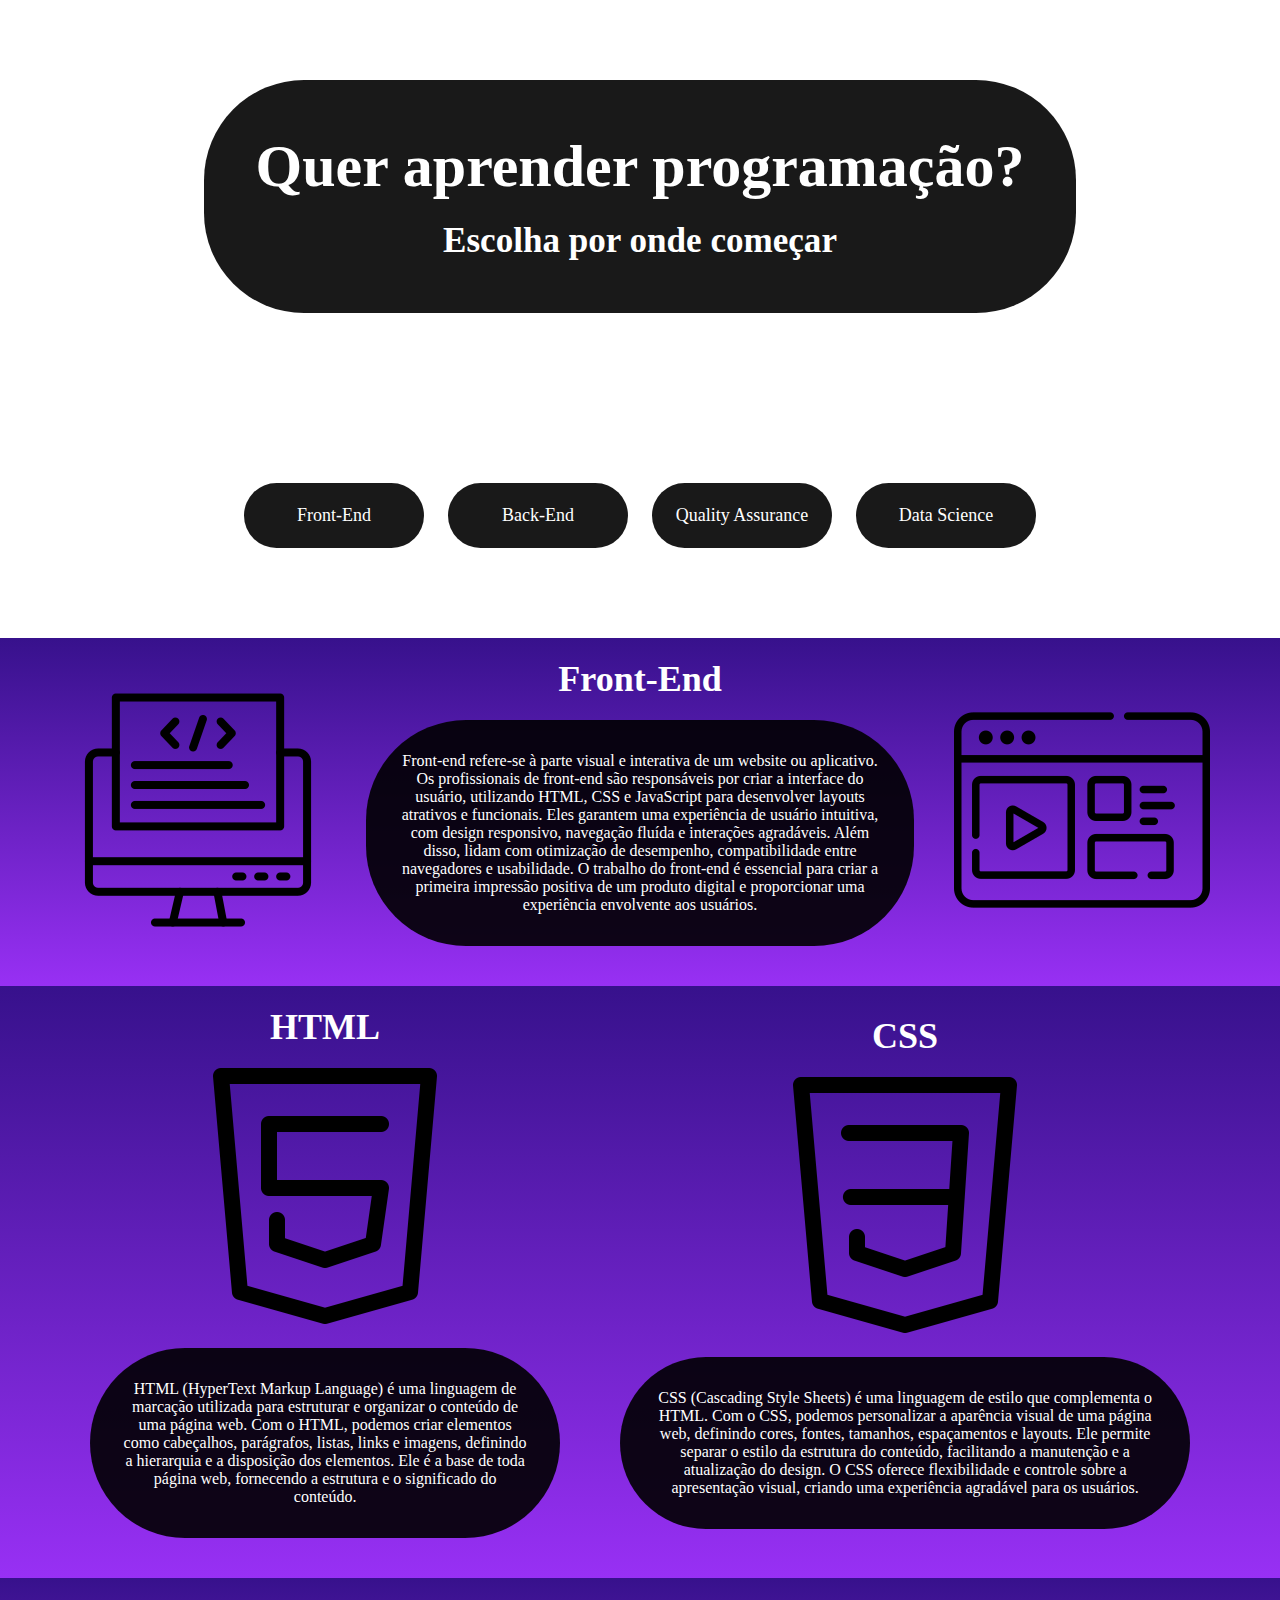
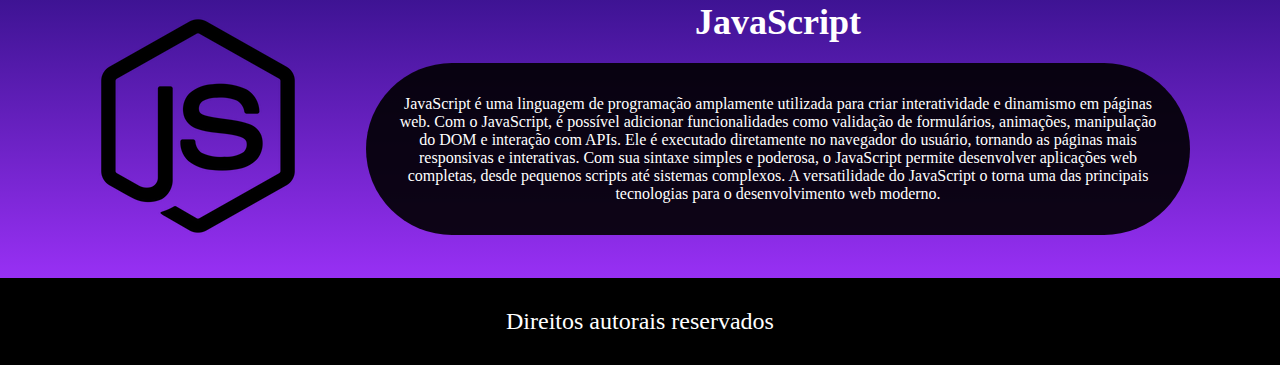
<file: index.html>
<!DOCTYPE html>
<html lang="pt-BR">
<head>
    <meta charset="UTF-8">
    <meta http-equiv="X-UA-Compatible" content="IE=edge">
    <meta name="viewport" content="width=device-width, initial-scale=1.0">
    <link rel="stylesheet" href="css/mobile.css">
    <link rel="stylesheet" href="css/global.css">
    <link rel="stylesheet" href="css/header.css">
    <link rel="stylesheet" href="css/main.css">
    <link rel="stylesheet" href="css/footer.css">
    <link rel="icon" href="img/index/front-end.png" type="image/png">
    <title>Front-End</title>
</head>

<body>
    <header>
        <div class="container-logo">
            <div class="container-title">
                <h1>Quer aprender programação? </h1>
                <h3>Escolha por onde começar</h3>
            </div>

            <div class="container-menu">
                <nav>
                    <ul>
                        <li><a href="./index.html">Front-End</a></li>
                        <li><a href="./pagina02.html">Back-End</a></li>
                        <li><a href="./pagina03.html">Quality Assurance</a></li>
                        <li><a href="./pagina04.html">Data Science</a></li>
                    </ul>
                </nav>
            </div>
        </div>
    </header>

    <main>
        <section>
            <!-- 3 colunas -->
            <div class="container-primeira-section">
                <div>
                    <img src="img/index/front-end.png" alt="">
                </div>
    
                <div>
                    <h1>Front-End</h1>
                    <p>Front-end refere-se à parte visual e interativa de um website ou aplicativo. Os profissionais de front-end são responsáveis por criar a interface do usuário, utilizando HTML, CSS e JavaScript para desenvolver layouts atrativos e funcionais. Eles garantem uma experiência de usuário intuitiva, com design responsivo, navegação fluída e interações agradáveis. Além disso, lidam com otimização de desempenho, compatibilidade entre navegadores e usabilidade. O trabalho do front-end é essencial para criar a primeira impressão positiva de um produto digital e proporcionar uma experiência envolvente aos usuários.</p>
                </div>
    
                <div>
                    <img src="img/index/front-end-2.png" alt="">
                </div>
            </div>
        </section>

        <section>
            <!-- 2 colunas -->
            <div class="container-segunda-section">
                <div>
                    <h1>HTML</h1>
                    <img src="img/index/html5.png" alt="">
                    <p>HTML (HyperText Markup Language) é uma linguagem de marcação utilizada para estruturar e organizar o conteúdo de uma página web. Com o HTML, podemos criar elementos como cabeçalhos, parágrafos, listas, links e imagens, definindo a hierarquia e a disposição dos elementos. Ele é a base de toda página web, fornecendo a estrutura e o significado do conteúdo.</p>
                </div>
    
                <div>
                    <h1>CSS</h1>
                    <img src="img/index/css3.png" alt="">
                    <p>CSS (Cascading Style Sheets) é uma linguagem de estilo que complementa o HTML. Com o CSS, podemos personalizar a aparência visual de uma página web, definindo cores, fontes, tamanhos, espaçamentos e layouts. Ele permite separar o estilo da estrutura do conteúdo, facilitando a manutenção e a atualização do design. O CSS oferece flexibilidade e controle sobre a apresentação visual, criando uma experiência agradável para os usuários.</p>
                </div>
            </div>
        </section>

        <section>
            <!-- 2 colunas -->
            <div class="container-terceira-section">
                <div>
                    <img src="img/index/java-script.png" alt="">
                </div>
    
                <div>
                    <h1>JavaScript</h1>
                    <p>JavaScript é uma linguagem de programação amplamente utilizada para criar interatividade e dinamismo em páginas web. Com o JavaScript, é possível adicionar funcionalidades como validação de formulários, animações, manipulação do DOM e interação com APIs. Ele é executado diretamente no navegador do usuário, tornando as páginas mais responsivas e interativas. Com sua sintaxe simples e poderosa, o JavaScript permite desenvolver aplicações web completas, desde pequenos scripts até sistemas complexos. A versatilidade do JavaScript o torna uma das principais tecnologias para o desenvolvimento web moderno.</p>
                </div>
            </div>
        </section>
    </main>

    <footer>
        <div class="container-footer">
            <p>Direitos autorais reservados</p>
        </div>
    </footer>
</body>
</html>
</file>
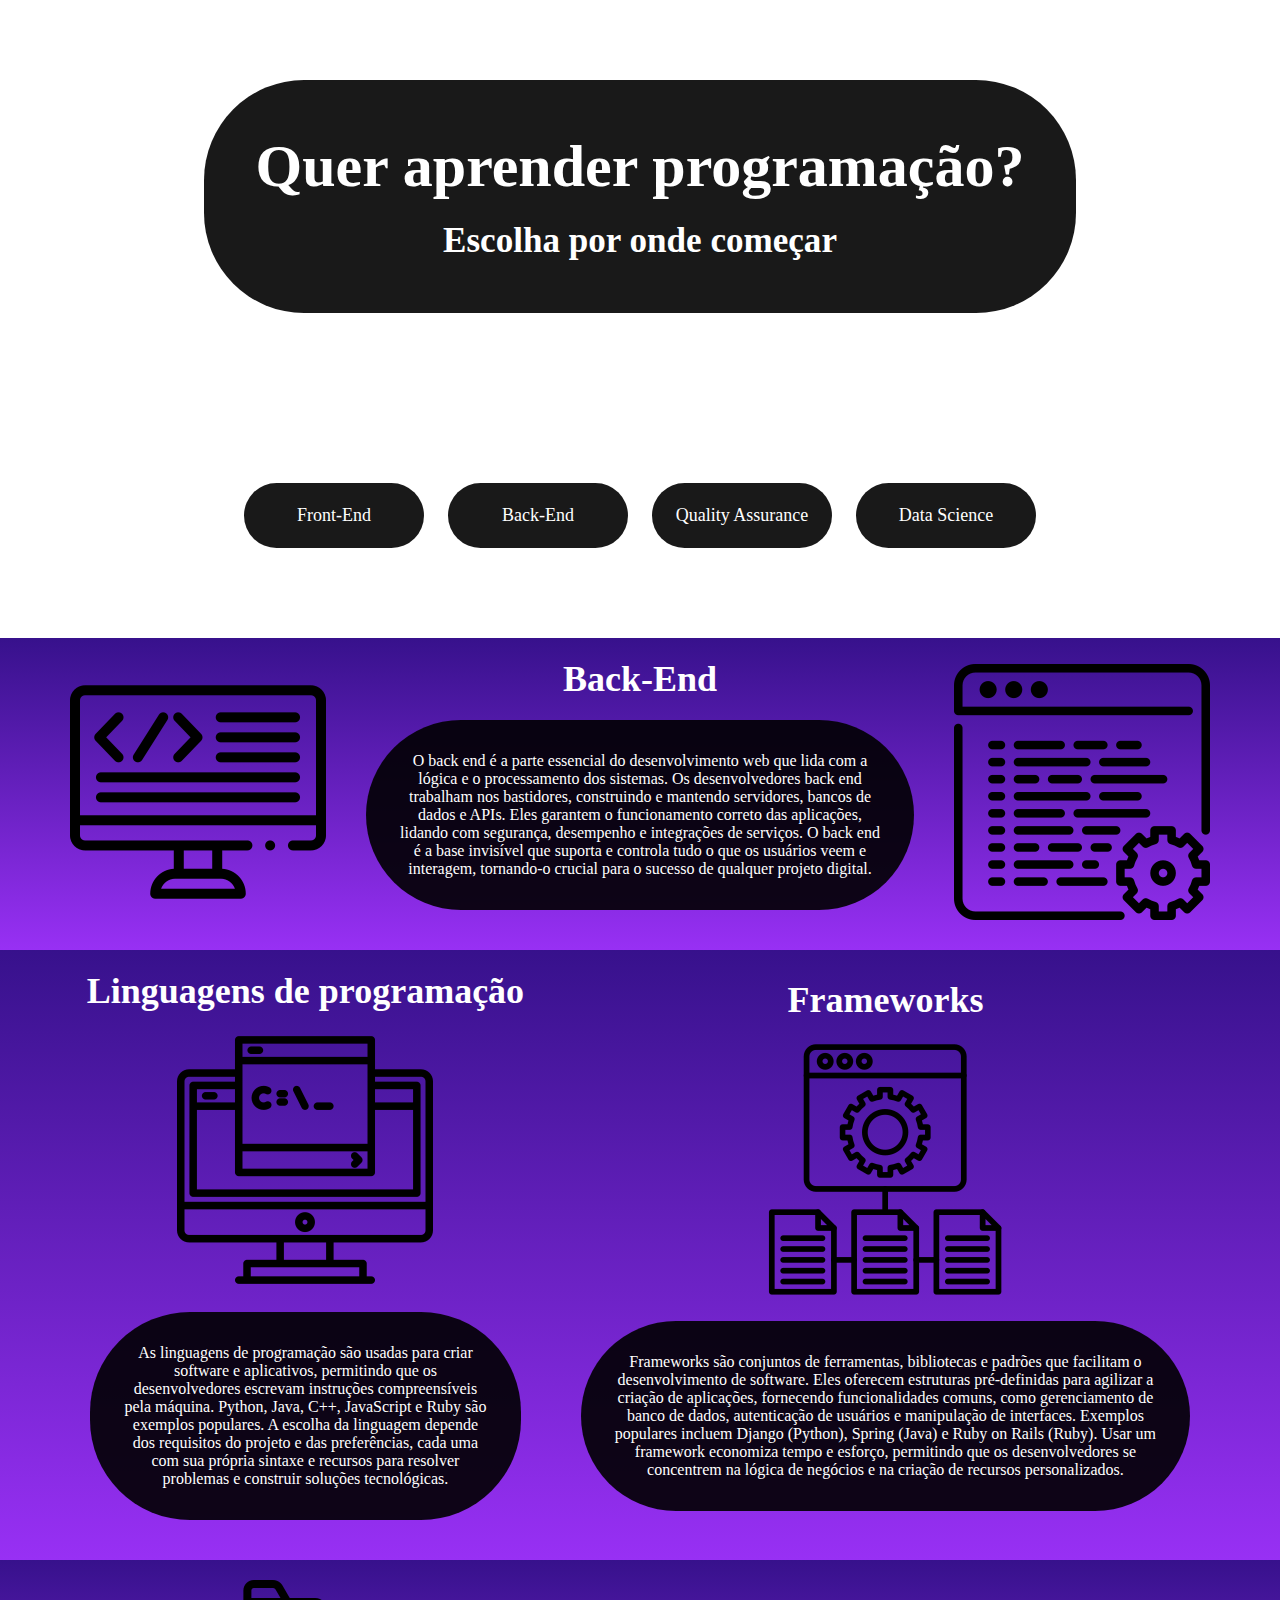
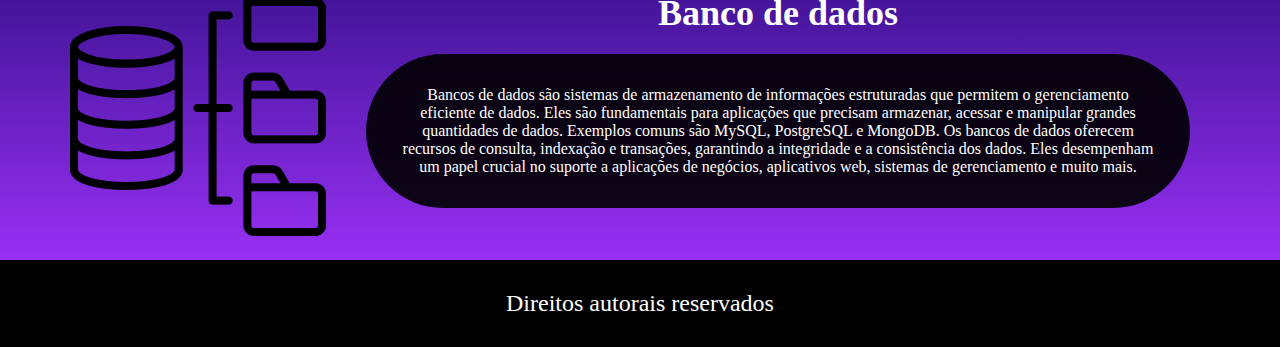
<file: pagina02.html>
<!DOCTYPE html>
<html lang="pt-BR">
<head>
    <meta charset="UTF-8">
    <meta http-equiv="X-UA-Compatible" content="IE=edge">
    <meta name="viewport" content="width=device-width, initial-scale=1.0">
    <link rel="stylesheet" href="css/mobile.css">
    <link rel="stylesheet" href="css/global.css">
    <link rel="stylesheet" href="css/header.css">
    <link rel="stylesheet" href="css/main.css">
    <link rel="stylesheet" href="css/footer.css">
    <link rel="icon" href="img/pagina02/back-end.png" type="image/png">
    <title>Back-End</title>
</head>
<body>
    <header>
        <div class="container-logo">
            <div class="container-title">
                <h1>Quer aprender programação? </h1>
                <h3>Escolha por onde começar</h3>
            </div>

            <div class="container-menu">
                <nav>
                    <ul>
                        <li><a href="./index.html">Front-End</a></li>
                        <li><a href="./pagina02.html">Back-End</a></li>
                        <li><a href="./pagina03.html">Quality Assurance</a></li>
                        <li><a href="./pagina04.html">Data Science</a></li>
                    </ul>
                </nav>
            </div>
        </div>
    </header>

    <main>
        <section>
            <!-- 3 colunas -->
            <div class="container-primeira-section">
                <div>
                    <img src="img/pagina02/back-end.png" alt="">
                </div>
    
                <div>
                    <h1>Back-End</h1>
                    <p>O back end é a parte essencial do desenvolvimento web que lida com a lógica e o processamento dos sistemas. Os desenvolvedores back end trabalham nos bastidores, construindo e mantendo servidores, bancos de dados e APIs. Eles garantem o funcionamento correto das aplicações, lidando com segurança, desempenho e integrações de serviços. O back end é a base invisível que suporta e controla tudo o que os usuários veem e interagem, tornando-o crucial para o sucesso de qualquer projeto digital.</p>
                </div>
    
                <div>
                    <img src="img/pagina02/back-end(2).png" alt="">
                </div>
            </div>
        </section>

        <section>
            <!-- 2 colunas -->
            <div class="container-segunda-section">
                <div>
                    <h1>Linguagens de programação</h1>
                    <img src="img/pagina02/linguagem-de-programacao.png" alt="">
                    <p>As linguagens de programação são usadas para criar software e aplicativos, permitindo que os desenvolvedores escrevam instruções compreensíveis pela máquina. Python, Java, C++, JavaScript e Ruby são exemplos populares. A escolha da linguagem depende dos requisitos do projeto e das preferências, cada uma com sua própria sintaxe e recursos para resolver problemas e construir soluções tecnológicas.</p>
                </div>
    
                <div>
                    <h1>Frameworks </h1>
                    <img src="img/pagina02/framework.png" alt="">
                    <p>Frameworks são conjuntos de ferramentas, bibliotecas e padrões que facilitam o desenvolvimento de software. Eles oferecem estruturas pré-definidas para agilizar a criação de aplicações, fornecendo funcionalidades comuns, como gerenciamento de banco de dados, autenticação de usuários e manipulação de interfaces. Exemplos populares incluem Django (Python), Spring (Java) e Ruby on Rails (Ruby). Usar um framework economiza tempo e esforço, permitindo que os desenvolvedores se concentrem na lógica de negócios e na criação de recursos personalizados.</p>
                </div>
            </div>
        </section>

        <section>
            <!-- 2 colunas -->
            <div class="container-terceira-section">
                <div>
                    <img src="img/pagina02/banco-de-dados.png" alt="">
                </div>
    
                <div>
                    <h1>Banco de dados</h1>
                    <p>Bancos de dados são sistemas de armazenamento de informações estruturadas que permitem o gerenciamento eficiente de dados. Eles são fundamentais para aplicações que precisam armazenar, acessar e manipular grandes quantidades de dados. Exemplos comuns são MySQL, PostgreSQL e MongoDB. Os bancos de dados oferecem recursos de consulta, indexação e transações, garantindo a integridade e a consistência dos dados. Eles desempenham um papel crucial no suporte a aplicações de negócios, aplicativos web, sistemas de gerenciamento e muito mais.</p>
                </div>
            </div>
        </section>
    </main>

    <footer>
        <div class="container-footer">
            <p>Direitos autorais reservados</p>
        </div>
    </footer>
</body>
</html>
</file>
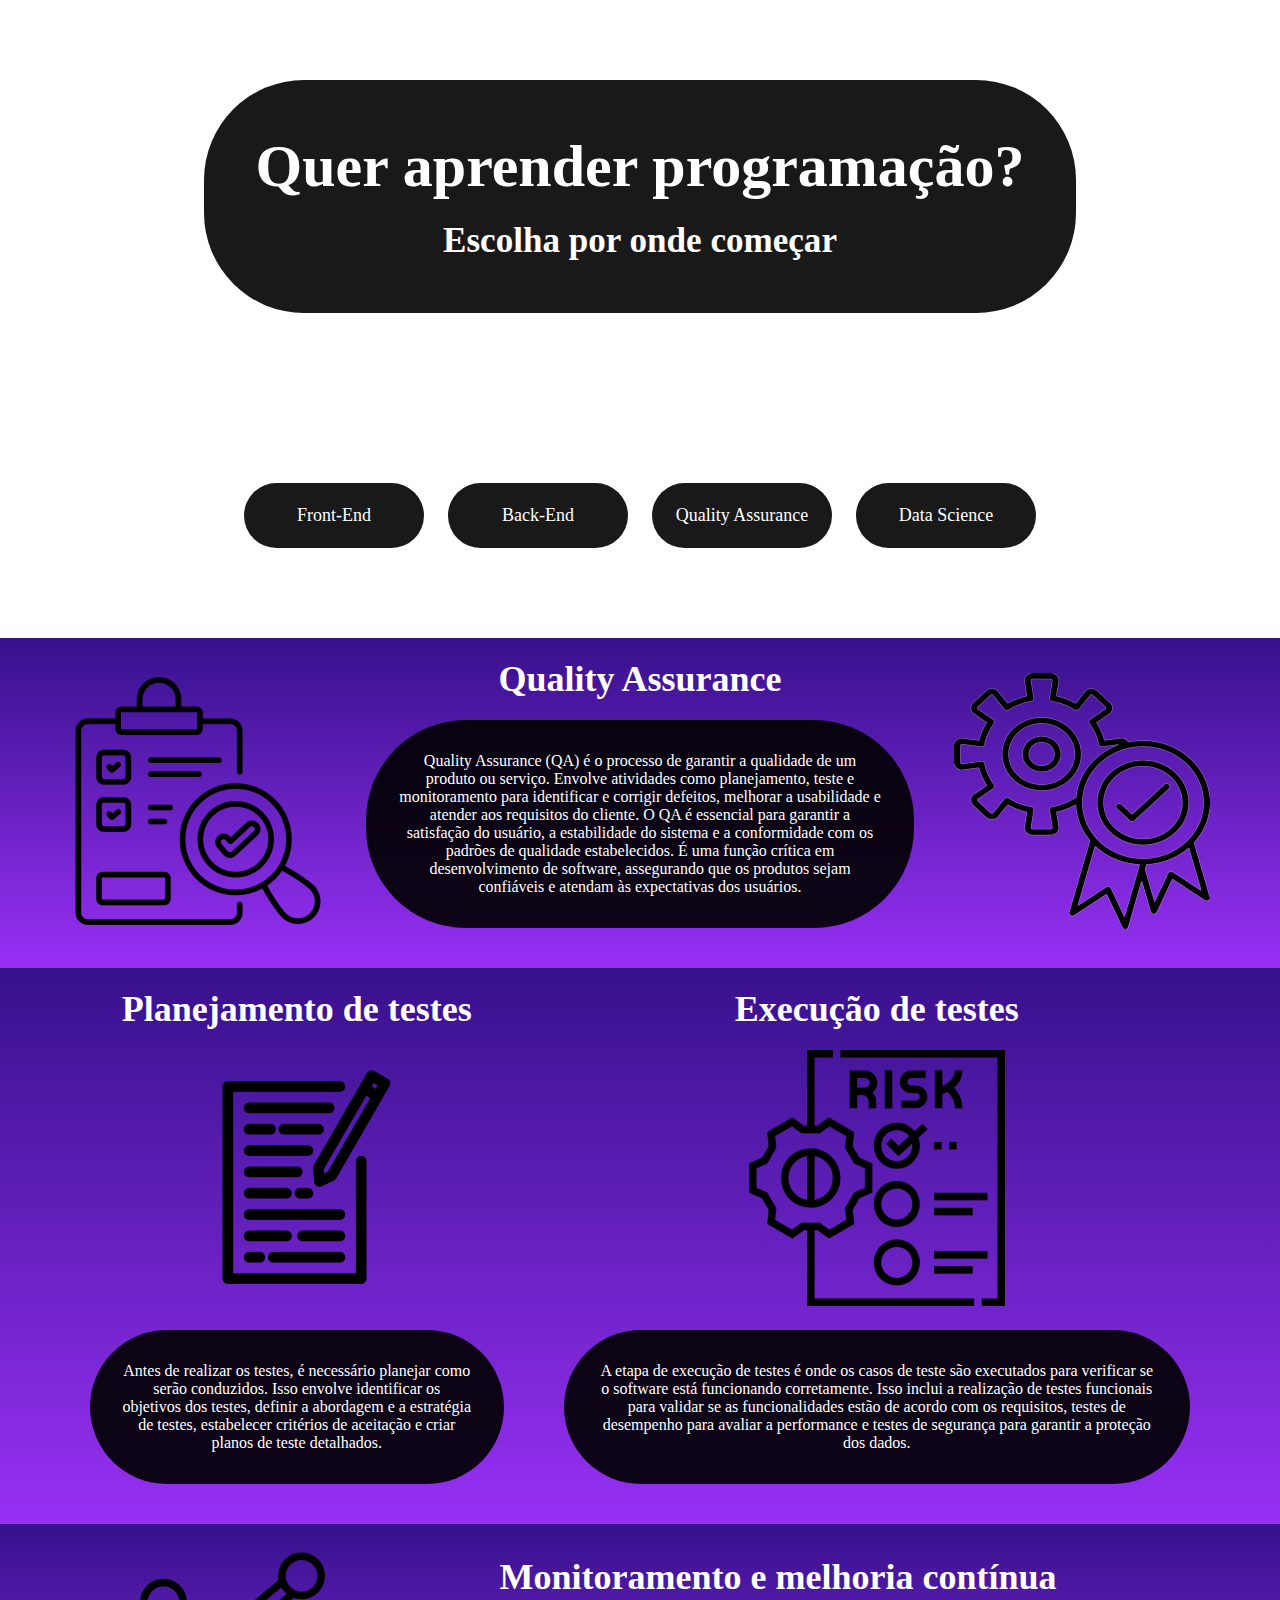
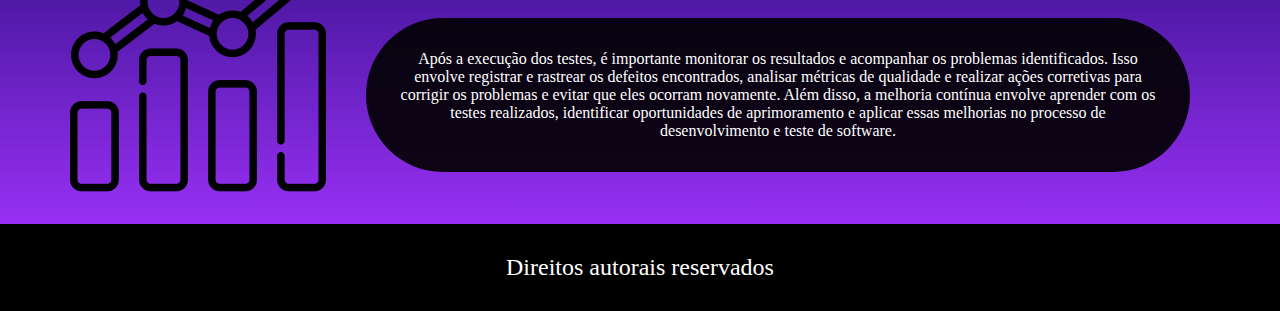
<file: pagina03.html>
<!DOCTYPE html>
<html lang="pt-BR">
<head>
    <meta charset="UTF-8">
    <meta http-equiv="X-UA-Compatible" content="IE=edge">
    <meta name="viewport" content="width=device-width, initial-scale=1.0">
    <link rel="stylesheet" href="css/mobile.css">
    <link rel="stylesheet" href="css/global.css">
    <link rel="stylesheet" href="css/header.css">
    <link rel="stylesheet" href="css/main.css">
    <link rel="stylesheet" href="css/footer.css">
    <link rel="icon" href="img/pagina03/quality-assurance.png" type="image/png">
    <title>Quality Assurance</title>
</head>
<body>
    <header>
        <div class="container-logo">
            <div class="container-title">
                <h1>Quer aprender programação? </h1>
                <h3>Escolha por onde começar</h3>
            </div>

            <div class="container-menu">
                <nav>
                    <ul>
                        <li><a href="./index.html">Front-End</a></li>
                        <li><a href="./pagina02.html">Back-End</a></li>
                        <li><a href="./pagina03.html">Quality Assurance</a></li>
                        <li><a href="./pagina04.html">Data Science</a></li>
                    </ul>
                </nav>
            </div>
        </div>
    </header>

    <main>
        <section>
            <!-- 3 colunas -->
            <div class="container-primeira-section">
                <div>
                    <img src="img/pagina03/quality-assurance.png" alt="">
                </div>
    
                <div>
                    <h1>Quality Assurance</h1>
                    <p>Quality Assurance (QA) é o processo de garantir a qualidade de um produto ou serviço. Envolve atividades como planejamento, teste e monitoramento para identificar e corrigir defeitos, melhorar a usabilidade e atender aos requisitos do cliente. O QA é essencial para garantir a satisfação do usuário, a estabilidade do sistema e a conformidade com os padrões de qualidade estabelecidos. É uma função crítica em desenvolvimento de software, assegurando que os produtos sejam confiáveis e atendam às expectativas dos usuários.</p>
                </div>
    
                <div>
                    <img src="img/pagina03/quality-assurance(2).png" alt="">
                </div>
            </div>
        </section>

        <section>
            <!-- 2 colunas -->
            <div class="container-segunda-section">
                <div>
                    <h1>Planejamento de testes</h1>
                    <img src="img/pagina03/planejamento-de-tarefas.png" alt="">
                    <p>Antes de realizar os testes, é necessário planejar como serão conduzidos. Isso envolve identificar os objetivos dos testes, definir a abordagem e a estratégia de testes, estabelecer critérios de aceitação e criar planos de teste detalhados.</p>
                </div>
    
                <div>
                    <h1>Execução de testes</h1>
                    <img src="img/pagina03/teste-de-software.png" alt="">
                    <p>A etapa de execução de testes é onde os casos de teste são executados para verificar se o software está funcionando corretamente. Isso inclui a realização de testes funcionais para validar se as funcionalidades estão de acordo com os requisitos, testes de desempenho para avaliar a performance e testes de segurança para garantir a proteção dos dados.</p>
                </div>
            </div>
        </section>

        <section>
            <!-- 2 colunas -->
            <div class="container-terceira-section">
                <div>
                    <img src="img/pagina03/metricas.png" alt="">
                </div>
    
                <div>
                    <h1>Monitoramento e melhoria contínua</h1>
                    <p>Após a execução dos testes, é importante monitorar os resultados e acompanhar os problemas identificados. Isso envolve registrar e rastrear os defeitos encontrados, analisar métricas de qualidade e realizar ações corretivas para corrigir os problemas e evitar que eles ocorram novamente. Além disso, a melhoria contínua envolve aprender com os testes realizados, identificar oportunidades de aprimoramento e aplicar essas melhorias no processo de desenvolvimento e teste de software.</p>
                </div>
            </div>
        </section>
    </main>

    <footer>
        <div class="container-footer">
            <p>Direitos autorais reservados</p>
        </div>
    </footer>
</body>
</html>
</file>
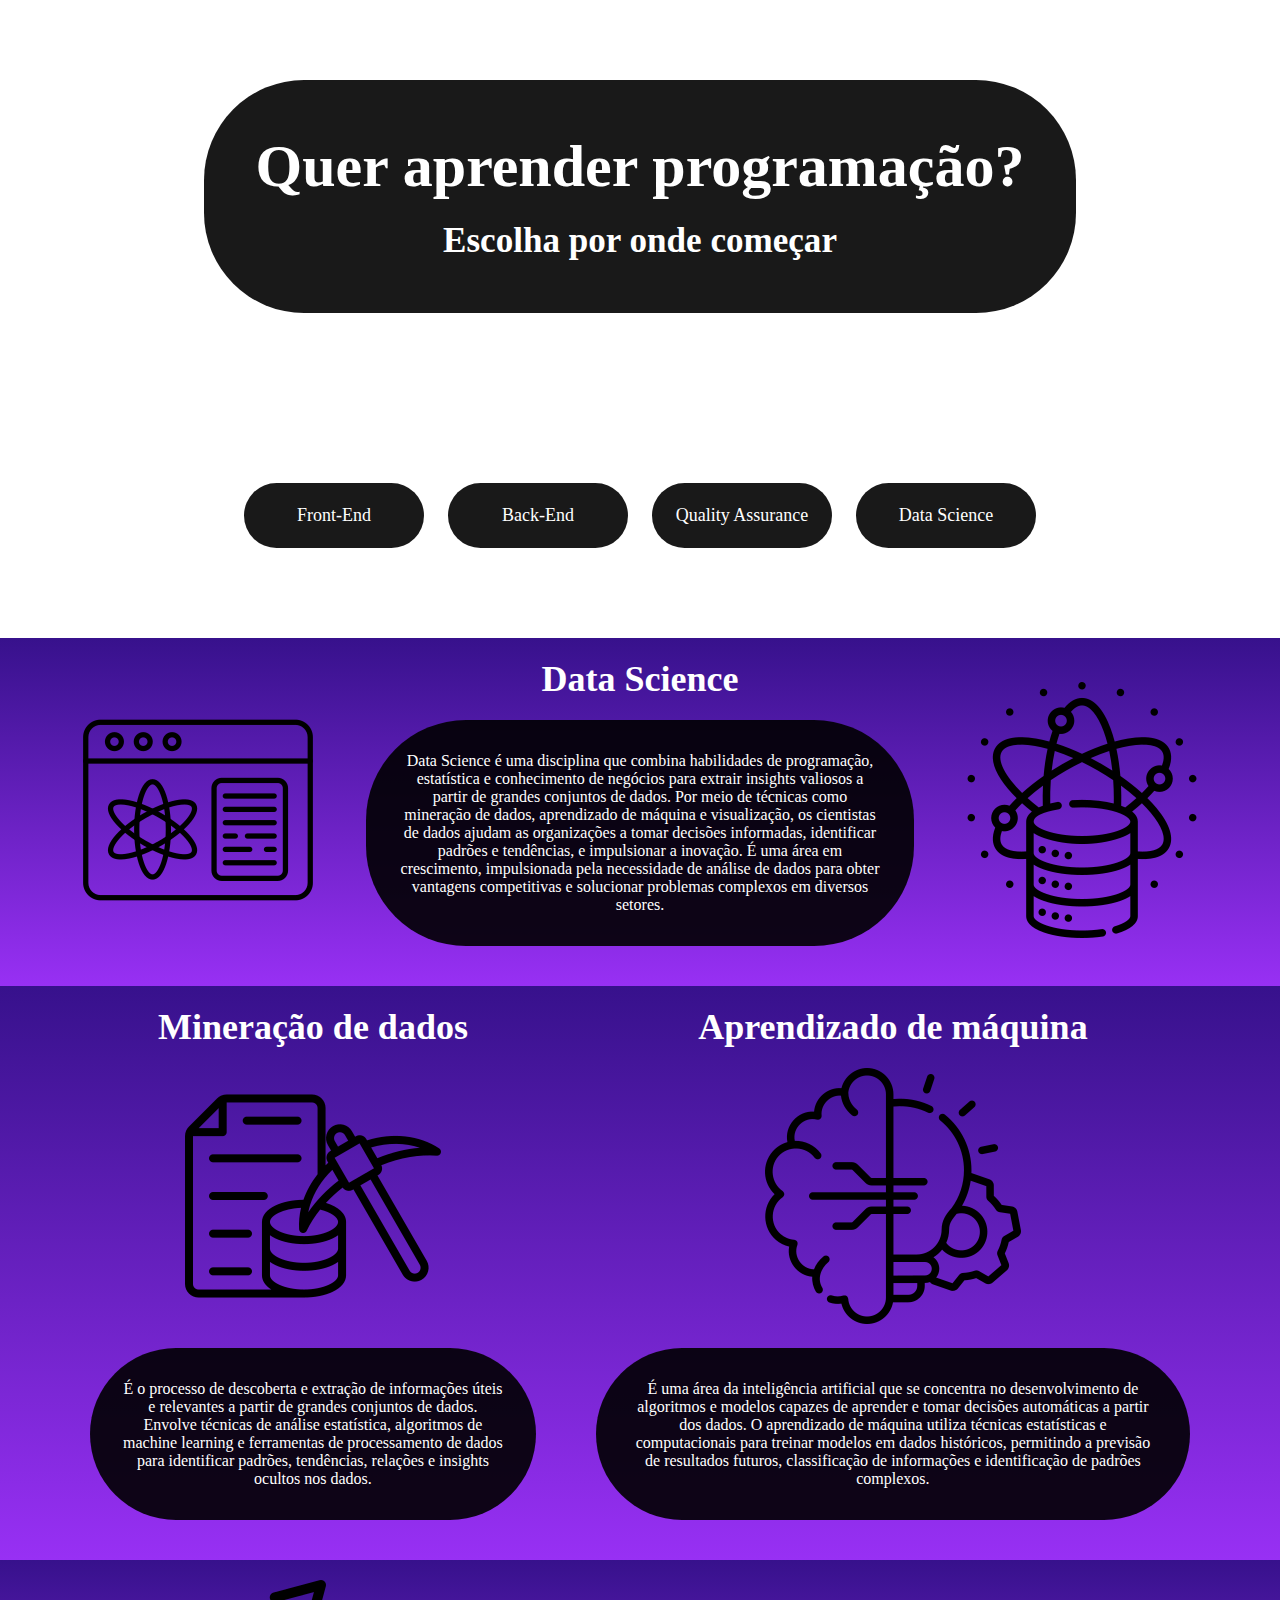
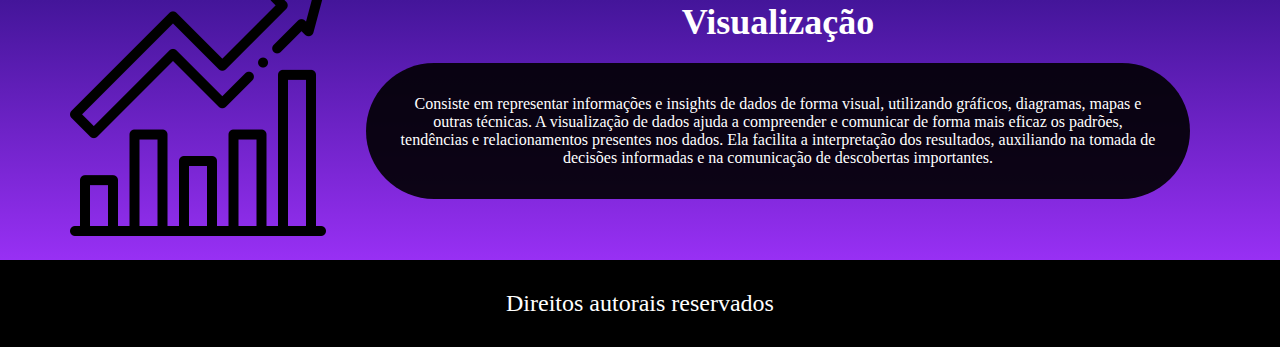
<file: pagina04.html>
<!DOCTYPE html>
<html lang="pt-BR">
<head>
    <meta charset="UTF-8">
    <meta http-equiv="X-UA-Compatible" content="IE=edge">
    <meta name="viewport" content="width=device-width, initial-scale=1.0">
    <link rel="stylesheet" href="css/mobile.css">
    <link rel="stylesheet" href="css/global.css">
    <link rel="stylesheet" href="css/header.css">
    <link rel="stylesheet" href="css/main.css">
    <link rel="stylesheet" href="css/footer.css">
    <link rel="icon" href="img/pagina04/data-science(2).png" type="image/png">
    <title>Data Science</title>
</head>
<body>
    <header>
        <div class="container-logo">
            <div class="container-title">
                <h1>Quer aprender programação? </h1>
                <h3>Escolha por onde começar</h3>
            </div>

            <div class="container-menu">
                <nav>
                    <ul>
                        <li><a href="./index.html">Front-End</a></li>
                        <li><a href="./pagina02.html">Back-End</a></li>
                        <li><a href="./pagina03.html">Quality Assurance</a></li>
                        <li><a href="./pagina04.html">Data Science</a></li>
                    </ul>
                </nav>
            </div>
        </div>
    </header>

    <main>
        <section>
            <!-- 3 colunas -->
            <div class="container-primeira-section">
                <div>
                    <img src="img/pagina04/data-science.png" alt="">
                </div>
    
                <div>
                    <h1>Data Science</h1>
                    <p>Data Science é uma disciplina que combina habilidades de programação, estatística e conhecimento de negócios para extrair insights valiosos a partir de grandes conjuntos de dados. Por meio de técnicas como mineração de dados, aprendizado de máquina e visualização, os cientistas de dados ajudam as organizações a tomar decisões informadas, identificar padrões e tendências, e impulsionar a inovação. É uma área em crescimento, impulsionada pela necessidade de análise de dados para obter vantagens competitivas e solucionar problemas complexos em diversos setores.</p>
                </div>
    
                <div>
                    <img src="img/pagina04/data-science(1).png" alt="">
                </div>
            </div>
        </section>

        <section>
            <!-- 2 colunas -->
            <div class="container-segunda-section">
                <div>
                    <h1>Mineração de dados</h1>
                    <img src="img/pagina04/mineracao-de-dados.png" alt="">
                    <p>É o processo de descoberta e extração de informações úteis e relevantes a partir de grandes conjuntos de dados. Envolve técnicas de análise estatística, algoritmos de machine learning e ferramentas de processamento de dados para identificar padrões, tendências, relações e insights ocultos nos dados.</p>
                </div>
    
                <div>
                    <h1>Aprendizado de máquina</h1>
                    <img src="img/pagina04/machine-learning.png" alt="">
                    <p>É uma área da inteligência artificial que se concentra no desenvolvimento de algoritmos e modelos capazes de aprender e tomar decisões automáticas a partir dos dados. O aprendizado de máquina utiliza técnicas estatísticas e computacionais para treinar modelos em dados históricos, permitindo a previsão de resultados futuros, classificação de informações e identificação de padrões complexos.</p>
                </div>
            </div>
        </section>

        <section>
            <!-- 2 colunas -->
            <div class="container-terceira-section">
                <div>
                    <img src="img/pagina04/progresso.png" alt="">
                </div>
    
                <div>
                    <h1>Visualização</h1>
                    <p>Consiste em representar informações e insights de dados de forma visual, utilizando gráficos, diagramas, mapas e outras técnicas. A visualização de dados ajuda a compreender e comunicar de forma mais eficaz os padrões, tendências e relacionamentos presentes nos dados. Ela facilita a interpretação dos resultados, auxiliando na tomada de decisões informadas e na comunicação de descobertas importantes.</p>
                </div>
            </div>
        </section>
    </main>

    <footer>
        <div class="container-footer">
            <p>Direitos autorais reservados</p>
        </div>
    </footer>
</body>
</html>
</file>
<file: css/mobile.css>
@media screen and (max-width: 820px) and (min-width: 375px) {
    /* HEADER */
    .container-logo div:nth-child(1) {
        padding: 30px;
    }

    .container-title h1{
        font-size: 20px;
    }

    .container-title h3{
        font-size: 16px;
    }

    .container-logo div:nth-child(2) li{
        width: 166px;
    }

    .container-logo div:nth-child(2) a{
        font-size: 14px;
    }

    /* MAIN */
    body main section > div{
        flex-direction: column;
    }

    body main div p:hover {
        transform: scale(1.2);
    }

    /* FOOTER */
    body footer .container-footer{
        padding: 10px;
    }

    body footer .container-footer p{
        font-size: 14px;
    }
}

@media screen and (max-width: 375px){
    /* HEADER */
    .container-logo div:nth-child(1) {
        padding: 20px;
    }

    .container-title h1{
        font-size: 18px;
    }

    .container-title h3{
        font-size: 14px;
    }

    .container-logo div:nth-child(2) li{
        width: 140px;
    }

    .container-logo div:nth-child(2) a{
        font-size: 10px;
    }

    /* MAIN */
    body main section > div{
        flex-direction: column;
    }

    body main div h1 {
        font-size: 28px;
    }

    body main div p {
        font-size: 10px;
    }

    body main div img {
        width: 70%;
    }

    body main div p:hover {
        transform: scale(1.2);
    }

    /* FOOTER */
    body footer .container-footer{
        padding: 10px;
    }

    body footer .container-footer p{
        font-size: 10px;
    }
}
</file>
<file: css/global.css>
* {
    box-sizing: border-box;
    margin: 0px;
    padding: 0px;
}

header {
    background: url(https://pwe-semestre-1.000webhostapp.com/pwe/listas/final/img/header/fundo-header.png) no-repeat center bottom/cover;
}

body main section {
    background-image: linear-gradient(to bottom, rgb(55, 17, 140), rgb(152, 48, 244));
}

footer {
    background-color: black;
}
</file>
<file: css/header.css>
.container-logo {
    max-width: 1200px;
    margin: auto;
    display: flex;
    flex-direction: column;  
}

.container-logo div{
    margin: 80px auto;
    border-radius: 100px;
    text-align: center;
}

.container-title {
    background-color: rgba(0, 0, 0, 0.9);
    border: 2px solid transparent;
    color: rgb(255, 255, 255);
    font-size: 30px;
    padding: 50px;
}

.container-title h3{
    margin-top: 20px;
}

.container-menu li{
    width: 180px;
    background-color: rgba(0, 0, 0, 0.9);
    display: inline-block;
    border-radius: 40px;
    padding: 20px;
    margin: 10px;
    cursor: pointer;
    border: 2px solid transparent;
    transition: transform 0.3s ease-in-out;
}

.container-menu a {
    color: rgb(255, 255, 255);
    text-decoration: none;
    font-size: 18px;
}

.container-menu li:hover {
    border: 2px solid white;
    transform: scale(1.1);
}

.container-title:hover {
    border: 2px solid white;
}
</file>
<file: css/main.css>
section > div{
    max-width: 1200px;
    margin: auto;
    color: white;
    display: flex;
    flex-direction: row;
    padding: 20px;
}

section > div > div{
    margin: auto 10px;
    text-align: center;
}

section div h1{
    font-size: 36px;
    margin-bottom: 20px;
}

main div p {
    background-color: rgba(0, 0, 0, 0.9);
    border-radius: 100px;
    padding: 30px;
    margin: 20px;
    border: 2px solid transparent;
    transition: transform 0.3s ease-in-out;
}

main div p:hover {
    border: 2px solid white;
    transform: scale(1.5);
}
</file>
<file: css/footer.css>
.container-footer {
    max-width: 1200px;
    margin: auto;
    display: flex;
    padding: 10px;
}

.container-footer p{
    font-size: 24px;
    color: white;
    margin: 20px auto;
}

.container-footer p:hover::after{
    content: " - Rafael Andrade Prado";
}
</file>
